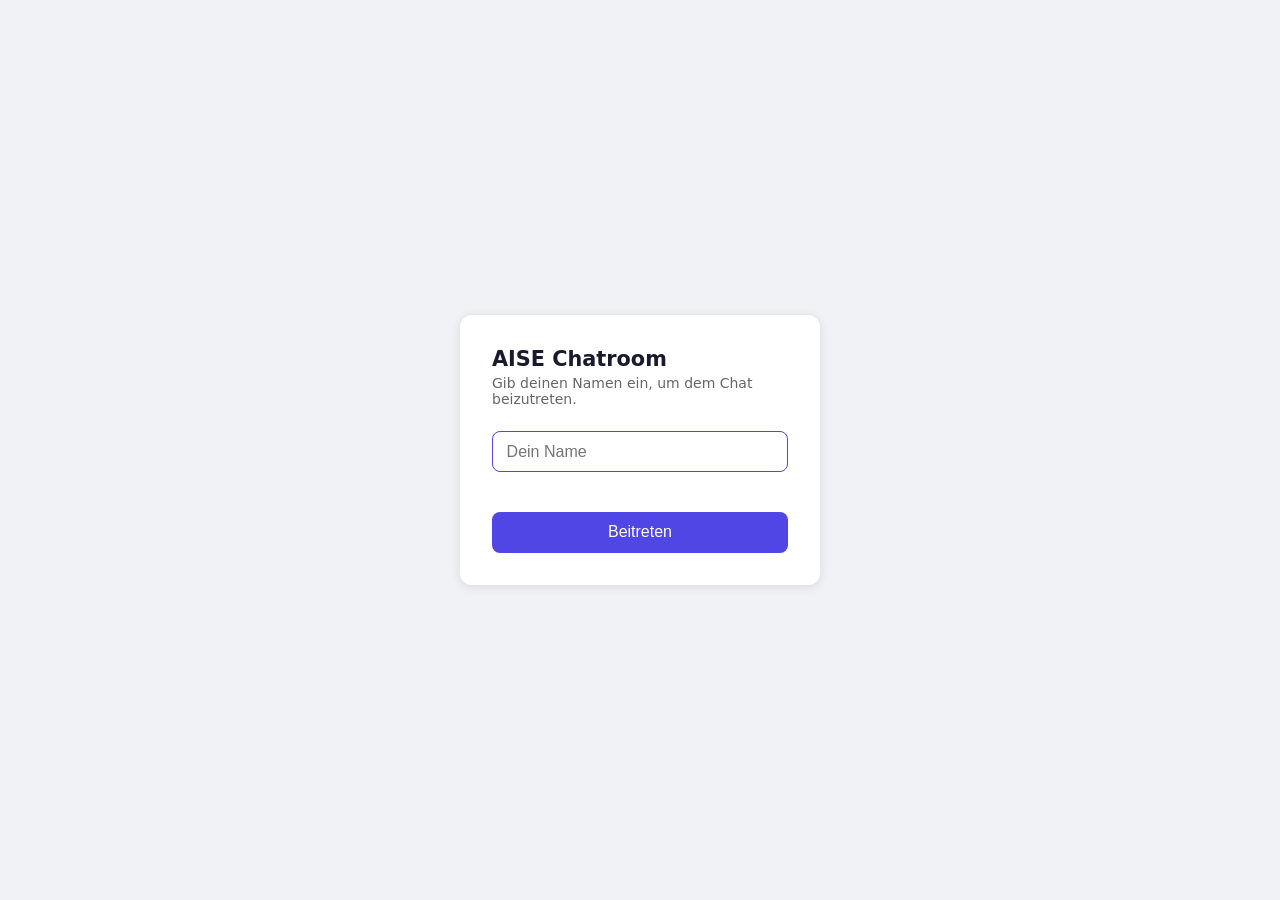
<file: prototype/index.html>
<!DOCTYPE html>
<html lang="de">
<head>
  <meta charset="UTF-8">
  <meta name="viewport" content="width=device-width, initial-scale=1.0">
  <title>AISE Chatroom</title>
  <style>
    *, *::before, *::after { box-sizing: border-box; margin: 0; padding: 0; }

    body {
      font-family: system-ui, -apple-system, sans-serif;
      background: #f0f2f5;
      height: 100vh;
      display: flex;
      align-items: center;
      justify-content: center;
    }

    /* ── Name entry screen ── */
    #name-screen {
      background: #fff;
      border-radius: 12px;
      padding: 2rem;
      width: 100%;
      max-width: 360px;
      box-shadow: 0 2px 12px rgba(0,0,0,0.10);
    }

    #name-screen h1 {
      font-size: 1.3rem;
      margin-bottom: 0.25rem;
      color: #1a1a2e;
    }

    #name-screen p {
      font-size: 0.875rem;
      color: #666;
      margin-bottom: 1.5rem;
    }

    #name-screen input {
      width: 100%;
      padding: 0.65rem 0.85rem;
      border: 1.5px solid #d1d5db;
      border-radius: 8px;
      font-size: 1rem;
      outline: none;
      transition: border-color 0.15s;
    }

    #name-screen input:focus { border-color: #4f46e5; }

    #name-screen .error {
      color: #dc2626;
      font-size: 0.8rem;
      margin-top: 0.4rem;
      min-height: 1.1rem;
    }

    #name-screen button {
      margin-top: 1rem;
      width: 100%;
      padding: 0.7rem;
      background: #4f46e5;
      color: #fff;
      border: none;
      border-radius: 8px;
      font-size: 1rem;
      cursor: pointer;
      transition: background 0.15s;
    }

    #name-screen button:hover { background: #4338ca; }

    /* ── Chat screen ── */
    #chat-screen {
      display: none;
      flex-direction: column;
      width: 100%;
      max-width: 640px;
      height: 92vh;
      background: #fff;
      border-radius: 12px;
      box-shadow: 0 2px 12px rgba(0,0,0,0.10);
      overflow: hidden;
    }

    header {
      padding: 0.9rem 1.2rem;
      background: #4f46e5;
      color: #fff;
      display: flex;
      align-items: center;
      justify-content: space-between;
      flex-shrink: 0;
    }

    header h1 { font-size: 1.05rem; font-weight: 600; }

    header .user-badge {
      font-size: 0.8rem;
      background: rgba(255,255,255,0.2);
      padding: 0.25rem 0.65rem;
      border-radius: 999px;
    }

    /* message list */
    #messages {
      flex: 1;
      overflow-y: auto;
      padding: 1rem 1.2rem;
      display: flex;
      flex-direction: column;
      gap: 0.6rem;
    }

    .empty-hint {
      text-align: center;
      color: #9ca3af;
      font-size: 0.875rem;
      margin: auto;
    }

    .msg {
      max-width: 78%;
      padding: 0.55rem 0.85rem;
      border-radius: 12px;
      line-height: 1.45;
      word-break: break-word;
    }

    .msg.own {
      align-self: flex-end;
      background: #4f46e5;
      color: #fff;
      border-bottom-right-radius: 3px;
    }

    .msg.other {
      align-self: flex-start;
      background: #f3f4f6;
      color: #111;
      border-bottom-left-radius: 3px;
    }

    .msg .meta {
      font-size: 0.72rem;
      margin-bottom: 0.2rem;
      opacity: 0.7;
    }

    .msg.own .meta { text-align: right; }

    /* input bar */
    #input-bar {
      display: flex;
      gap: 0.5rem;
      padding: 0.8rem 1rem;
      border-top: 1px solid #e5e7eb;
      flex-shrink: 0;
      background: #fff;
    }

    #msg-input {
      flex: 1;
      padding: 0.6rem 0.85rem;
      border: 1.5px solid #d1d5db;
      border-radius: 8px;
      font-size: 0.95rem;
      outline: none;
      resize: none;
      transition: border-color 0.15s;
    }

    #msg-input:focus { border-color: #4f46e5; }

    #send-btn {
      padding: 0.6rem 1.1rem;
      background: #4f46e5;
      color: #fff;
      border: none;
      border-radius: 8px;
      font-size: 0.95rem;
      cursor: pointer;
      transition: background 0.15s;
      white-space: nowrap;
    }

    #send-btn:hover { background: #4338ca; }

    #char-count {
      font-size: 0.72rem;
      color: #9ca3af;
      text-align: right;
      padding: 0 1rem 0.4rem;
      flex-shrink: 0;
    }

    #char-count.warn { color: #dc2626; }
  </style>
</head>
<body>

  <!-- Screen 1: Name entry (REQ-F1.x) -->
  <div id="name-screen">
    <h1>AISE Chatroom</h1>
    <p>Gib deinen Namen ein, um dem Chat beizutreten.</p>
    <input type="text" id="name-input" placeholder="Dein Name" maxlength="50" autofocus>
    <div class="error" id="name-error"></div>
    <button id="join-btn">Beitreten</button>
  </div>

  <!-- Screen 2: Chat (REQ-F2.x, F3.x, F4.x) -->
  <div id="chat-screen">
    <header>
      <h1>AISE Chatroom</h1>
      <span class="user-badge" id="header-name"></span>
    </header>

    <div id="messages">
      <p class="empty-hint" id="empty-hint">Noch keine Nachrichten. Schreib die erste!</p>
    </div>

    <div id="char-count"><span id="char-num">0</span>/500</div>

    <div id="input-bar">
      <input
        type="text"
        id="msg-input"
        placeholder="Nachricht eingeben …"
        maxlength="500"
        autocomplete="off"
      >
      <button id="send-btn">Senden</button>
    </div>
  </div>

  <script>
    const MAX_LEN = 500;

    // ── helpers ──────────────────────────────────────────────
    function formatTime(date) {
      const pad = n => String(n).padStart(2, '0');
      return `${pad(date.getHours())}:${pad(date.getMinutes())} · ${pad(date.getDate())}.${pad(date.getMonth()+1)}.${date.getFullYear()}`;
    }

    function getMessages() {
      try { return JSON.parse(localStorage.getItem('aise_messages') || '[]'); }
      catch { return []; }
    }

    function saveMessages(msgs) {
      localStorage.setItem('aise_messages', JSON.stringify(msgs));
    }

    function getName() {
      return localStorage.getItem('aise_name') || '';
    }

    // ── render messages ──────────────────────────────────────
    function renderMessages() {
      const msgs = getMessages();
      const name = getName();
      const container = document.getElementById('messages');
      const hint = document.getElementById('empty-hint');

      // remove old messages (keep hint)
      [...container.querySelectorAll('.msg')].forEach(el => el.remove());

      if (msgs.length === 0) {
        hint.style.display = '';
        return;
      }
      hint.style.display = 'none';

      msgs.forEach(m => {
        const div = document.createElement('div');
        div.className = 'msg ' + (m.sender === name ? 'own' : 'other');
        div.innerHTML = `<div class="meta">${m.sender === name ? '' : m.sender + ' · '}${m.time}</div>${escapeHtml(m.text)}`;
        container.appendChild(div);
      });

      // REQ-F3.4: scroll to bottom
      container.scrollTop = container.scrollHeight;
    }

    function escapeHtml(s) {
      return s.replace(/&/g,'&amp;').replace(/</g,'&lt;').replace(/>/g,'&gt;');
    }

    // ── name screen logic ────────────────────────────────────
    function showChat(name) {
      document.getElementById('name-screen').style.display = 'none';
      const cs = document.getElementById('chat-screen');
      cs.style.display = 'flex';
      document.getElementById('header-name').textContent = name;
      renderMessages();
      document.getElementById('msg-input').focus();
    }

    document.getElementById('join-btn').addEventListener('click', () => {
      const val = document.getElementById('name-input').value.trim();
      if (!val) {
        document.getElementById('name-error').textContent = 'Bitte gib einen Namen ein.';
        return;
      }
      localStorage.setItem('aise_name', val);
      showChat(val);
    });

    document.getElementById('name-input').addEventListener('keydown', e => {
      if (e.key === 'Enter') document.getElementById('join-btn').click();
    });

    // ── send message ─────────────────────────────────────────
    function sendMessage() {
      const input = document.getElementById('msg-input');
      const text = input.value.trim();
      if (!text) return;                          // REQ-F2.4
      if (text.length > MAX_LEN) return;         // REQ-F2.6

      const msgs = getMessages();
      msgs.push({ sender: getName(), text, time: formatTime(new Date()) });
      saveMessages(msgs);
      input.value = '';                           // REQ-F2.3
      updateCharCount();
      renderMessages();
    }

    document.getElementById('send-btn').addEventListener('click', sendMessage);

    document.getElementById('msg-input').addEventListener('keydown', e => {
      if (e.key === 'Enter') { e.preventDefault(); sendMessage(); }  // REQ-F2.2
    });

    // ── char counter ─────────────────────────────────────────
    function updateCharCount() {
      const len = document.getElementById('msg-input').value.length;
      const el = document.getElementById('char-num');
      el.textContent = len;
      el.parentElement.classList.toggle('warn', len > MAX_LEN - 50);
    }

    document.getElementById('msg-input').addEventListener('input', updateCharCount);

    // ── auto-refresh simulation (REQ-F4.1) ──────────────────
    setInterval(renderMessages, 5000);

    // ── init ────────────────────────────────────────────────
    const stored = getName();
    if (stored) {
      showChat(stored);
    }
  </script>
</body>
</html>
</file>
